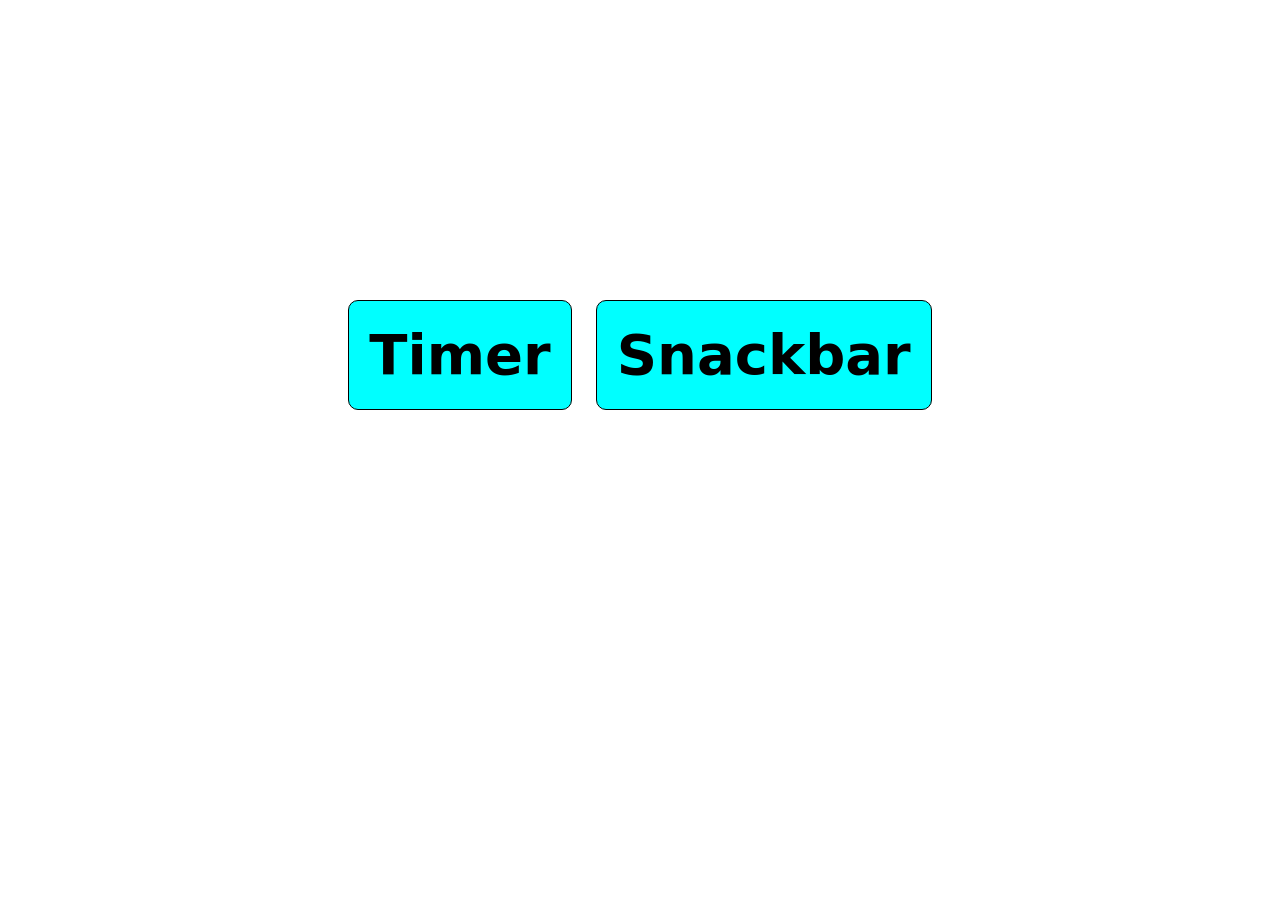
<file: src/index.html>
<!doctype html>
<html lang="en">
  <head>
    <meta charset="UTF-8" />
    <link rel="icon" type="image/svg+xml" href="/favicon.svg" />
    <meta name="viewport" content="width=device-width, initial-scale=1.0" />
    <title>Vanilla App Template</title>
    <link rel="stylesheet" href="./css/first-page.css" />
    <link rel="stylesheet" href="./css/styles-imports.css" />
  </head>
  <body>
    <main>
      <div class="page-section">
        <ul class="ul-1">
          <li class="main-list">
            <a class="nav-link" href="./1-timer.html">Timer</a>
          </li>
        </ul>
        <ul class="ul-2">
          <li class="main-list">
            <a class="nav-link" href="./2-snackbar.html">Snackbar</a>
          </li>
        </ul>
      </div>
    </main>
  </body>
</html>
</file>
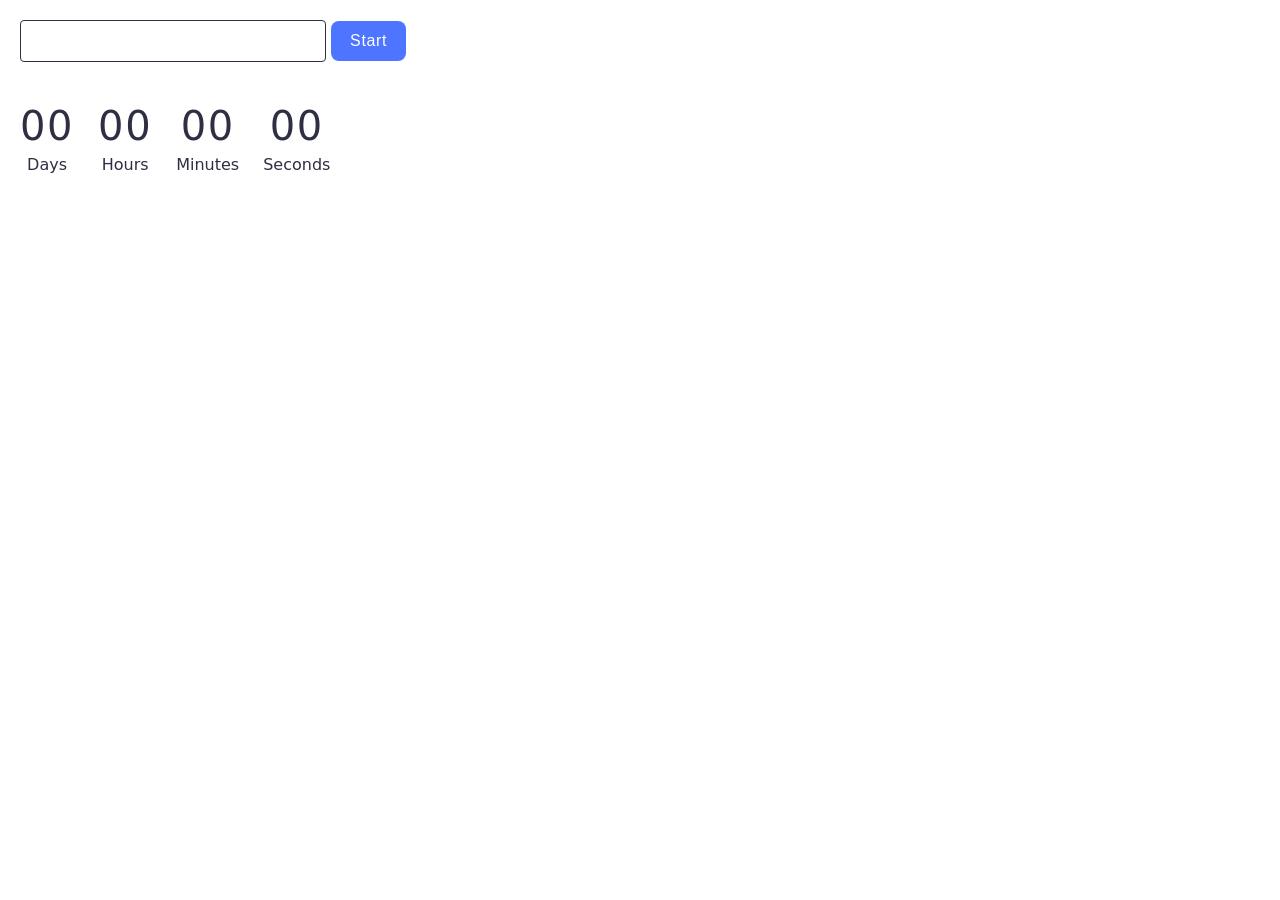
<file: src/1-timer.html>
<!doctype html>
<html lang="en">
  <head>
    <meta charset="UTF-8" />
    <link rel="icon" type="image/svg+xml" href="/favicon.svg" />
    <meta name="viewport" content="width=device-width, initial-scale=1.0" />
    <title>Timer</title>
    <link rel="stylesheet" href="./css/styles-imports.css" />
  </head>
  <body>
    <main class="main">
      <!-- <div class="header">
        <h1 class="main-title">Timer</h1>
        <a class="back-link" href="./index.html">Go back</a>
      </div> -->
      <input type="text" class="input" id="datetime-picker" />
      <button class="btn" type="button" data-start>Start</button>

      <div class="timer">
        <div class="field">
          <span class="value" data-days>00</span>
          <span class="label">Days</span>
        </div>
        <div class="field">
          <span class="value" data-hours>00</span>
          <span class="label">Hours</span>
        </div>
        <div class="field">
          <span class="value" data-minutes>00</span>
          <span class="label">Minutes</span>
        </div>
        <div class="field">
          <span class="value" data-seconds>00</span>
          <span class="label">Seconds</span>
        </div>
      </div>
    </main>
    <script type="module" src="./js/1-timer.js" defer></script>
  </body>
</html>
</file>
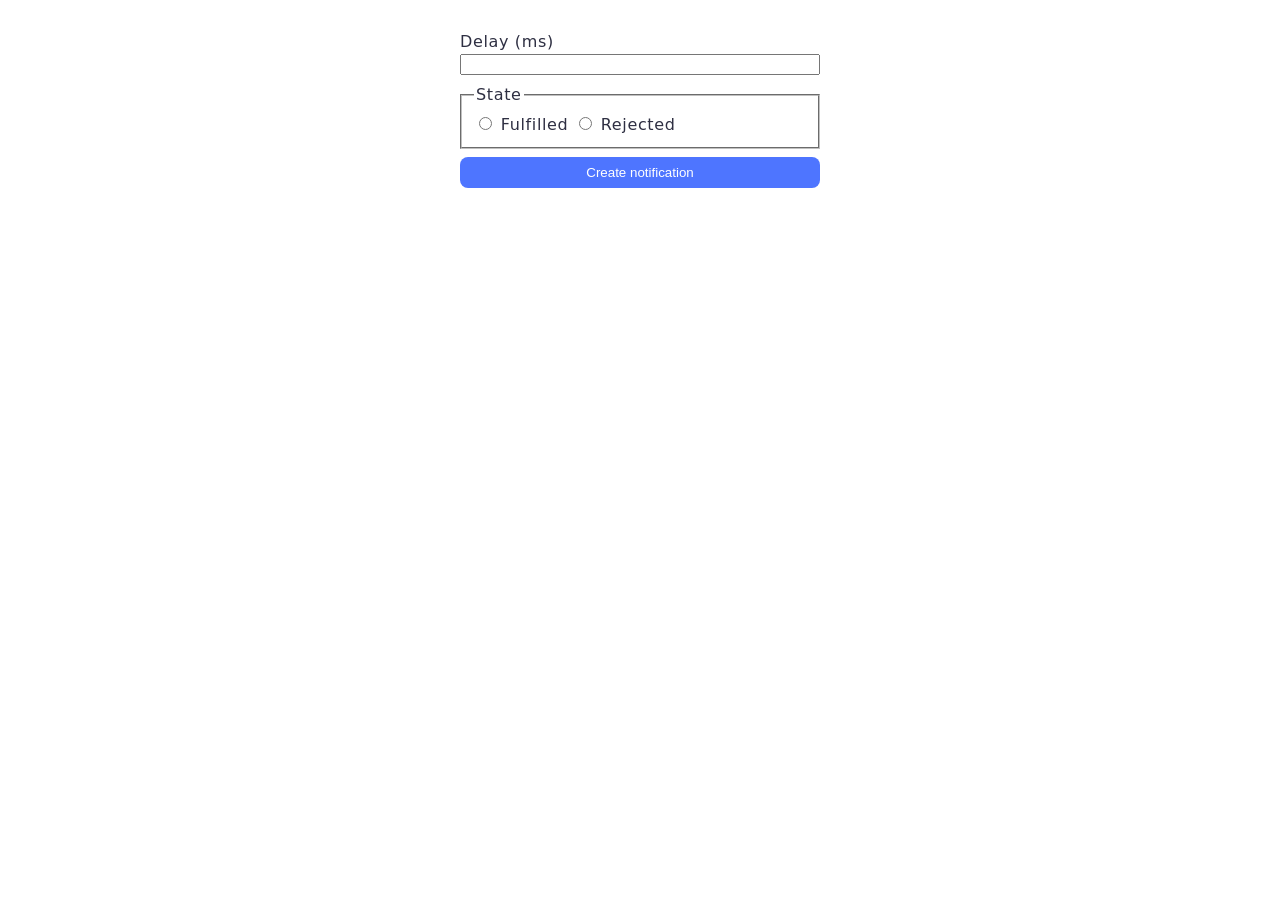
<file: src/2-snackbar.html>
<!doctype html>
<html lang="en">
  <head>
    <meta charset="UTF-8" />
    <link rel="icon" type="image/svg+xml" href="/favicon.svg" />
    <meta name="viewport" content="width=device-width, initial-scale=1.0" />
    <title>Snackbar</title>
    <link rel="stylesheet" href="./css/styles-imports.css" />
  </head>
  <body>
    <main>
      <div class="container-snk">
        <form class="form">
          <label class="label-up">
            Delay (ms)
            <input type="number" name="delay" required />
          </label>
          <fieldset class="fieldset">
            <legend>State</legend>
            <label class="label">
              <input type="radio" name="state" value="fulfilled" required />
              Fulfilled
            </label>
            <label class="label">
              <input type="radio" name="state" value="rejected" required />
              Rejected
            </label>
          </fieldset>
          <button type="submit" class="btn-snk">Create notification</button>
        </form>
      </div>
    </main>
    <script type="module" src="./js/2-snackbar.js"></script>
  </body>
</html>
</file>
<file: src/css/first-page.css>
body {
  margin: 0;
}
main {
}
.page-section {
  display: flex;
  flex-direction: row;
  justify-content: center;
  align-items: center;

  gap: 24px;
  margin-top: 300px;
}
.ul-1,
.ul-2 {
  display: flex;
  flex-direction: row;
}

.main-list {
  padding: 12px 20px;
  border: 1px solid;
  border-radius: 10px;

  background-color: aqua;
  color: #000000;
}
.nav-link {
  font-size: 56px;
  line-height: 1.5;
  font-weight: 700;
}
</file>
<file: src/css/styles-imports.css>
/**
  |============================
  | include css partials with
  | default @import url()
  |============================
*/
/* Common styles */
@import url('./reset.css');
@import url('./base.css');
@import url('./container.css');
/* Sections style */
@import url('./first-page.css');
@import url('./snackbar.css');
@import url('./timer.css');
@import url('./back-link.css');
</file>
